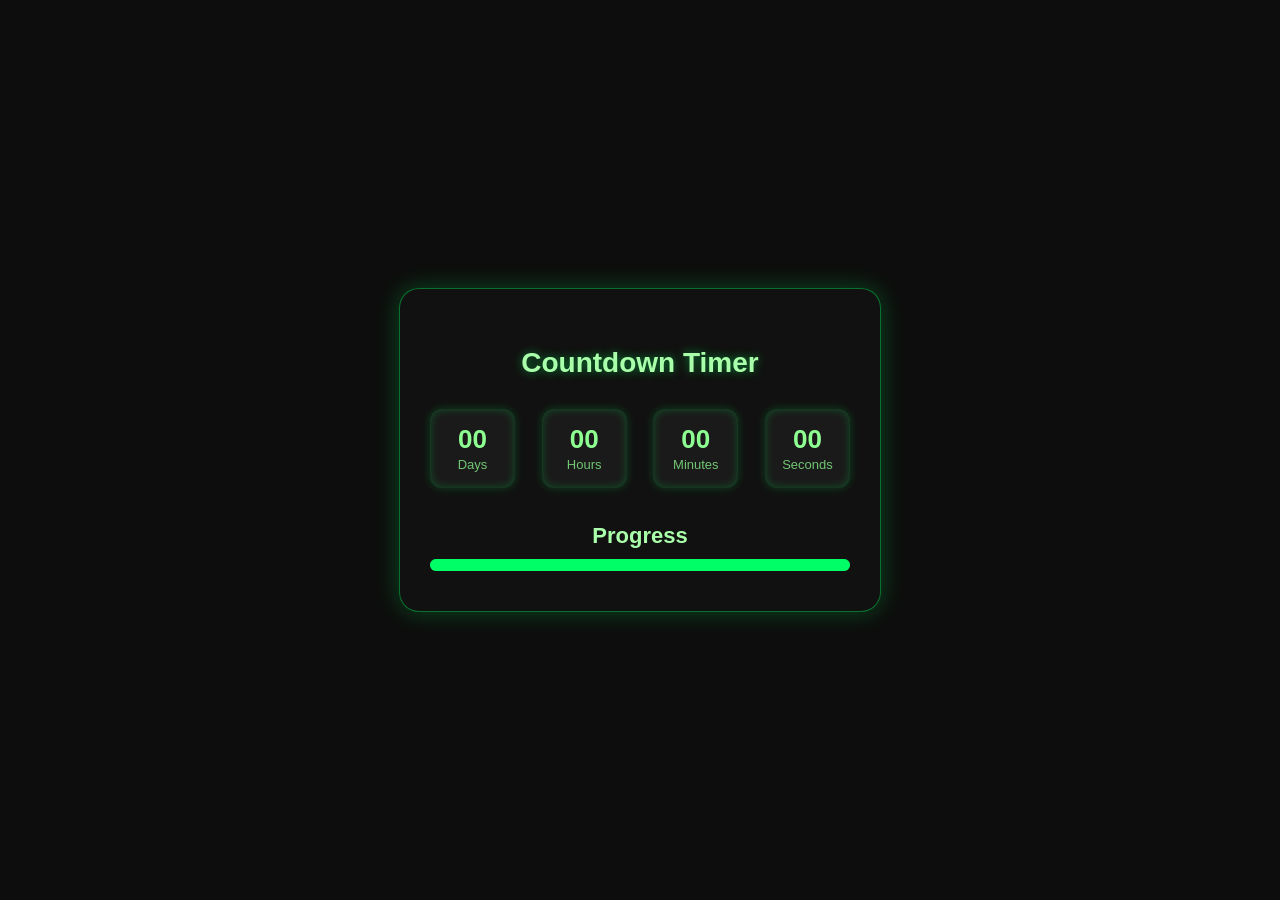
<file: countdowntimer/index.html>
<!DOCTYPE html>
<html lang="en">
<head>
    <meta charset="UTF-8">
    <meta name="viewport" content="width=device-width, initial-scale=1.0">
    <title>Countdown UI</title>
    <link rel="stylesheet" href="style.css">
</head>
<body>

    <div id="main">
        <div class="container">

            <h1>Countdown Timer</h1>

            <div id="timer">
                <div class="time-box">
                    <span class="value">00</span>
                    <span class="label">Days</span>
                </div>

                <div class="time-box">
                    <span class="value">00</span>
                    <span class="label">Hours</span>
                </div>

                <div class="time-box">
                    <span class="value">00</span>
                    <span class="label">Minutes</span>
                </div>

                <div class="time-box">
                    <span class="value">00</span>
                    <span class="label">Seconds</span>
                </div>
            </div>

            <h2>Progress</h2>

            <div id="progress-bar">
                <div class="fill"></div>
            </div>

        </div>
    </div>
    <script type="module" src="script.js"></script>

</body>
</html>
</file>
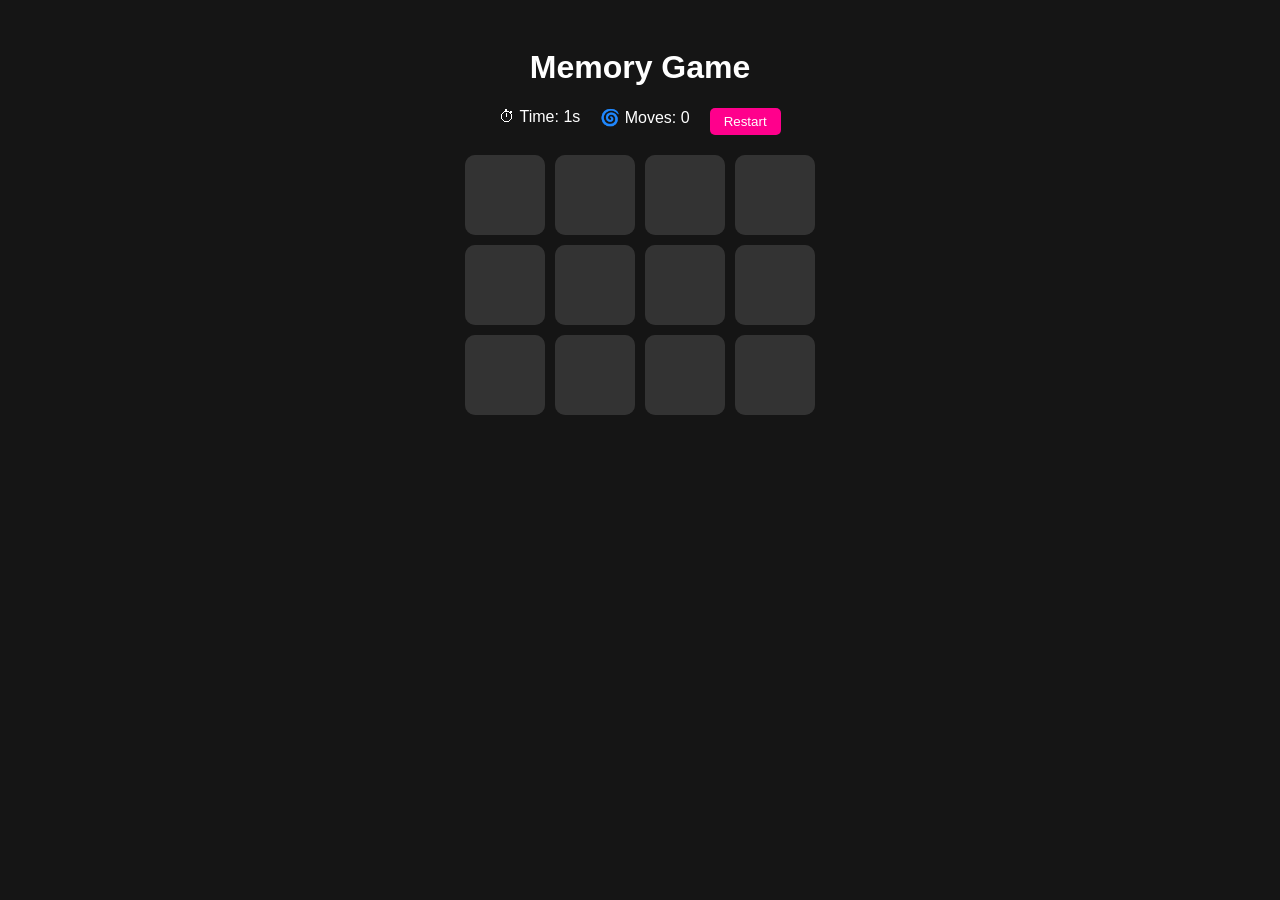
<file: Memory Game Advance/index.html>
<!DOCTYPE html>
<html lang="en">
<head>
    <meta charset="UTF-8">
    <meta name="viewport" content="width=device-width, initial-scale=1.0">
    <title>Memory Game</title>
    <link rel="stylesheet" href="style.css">
</head>
<body>

    <h1>Memory Game</h1>

    <div class="top-bar">
        <div class="info">⏱ Time: <span id="time">0</span>s</div>
        <div class="info">🌀 Moves: <span id="moves">0</span></div>
        <button id="restart">Restart</button>
    </div>

    <div id="game-board" class="board"></div>

    <div id="win-popup" class="popup hidden">
        <h2>You Won 🎉</h2>
        <p>Total Time: <span id="final-time"></span>s</p>
        <p>Total Moves: <span id="final-moves"></span></p>
        <button onclick="startGame()">Play Again</button>
    </div>

    <script src="script.js"></script>
</body>
</html>
</file>
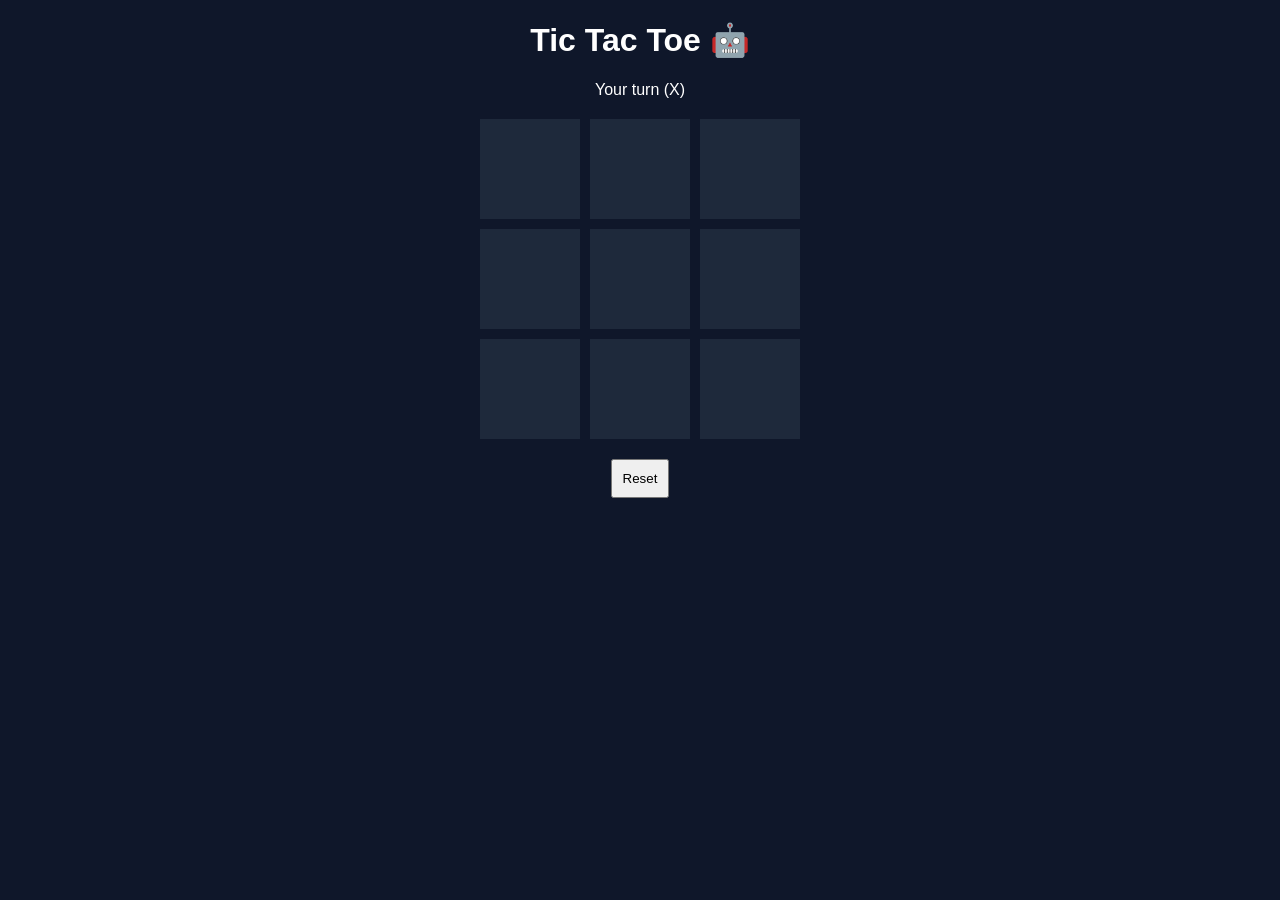
<file: tic tac toe advanced/index.html>
<!DOCTYPE html>
<html>
<head>
    <title>Tic Tac Toe</title>
    <link rel="stylesheet" href="style.css">
</head>
<body>

<h1>Tic Tac Toe 🤖</h1>
<p id="status">Your turn (X)</p>

<div class="board">
    <div class="cell" data-index="0"></div>
    <div class="cell" data-index="1"></div>
    <div class="cell" data-index="2"></div>
    <div class="cell" data-index="3"></div>
    <div class="cell" data-index="4"></div>
    <div class="cell" data-index="5"></div>
    <div class="cell" data-index="6"></div>
    <div class="cell" data-index="7"></div>
    <div class="cell" data-index="8"></div>
</div>

<button id="reset-btn">Reset</button>

<script src="script.js"></script>
</body>
</html>
</file>
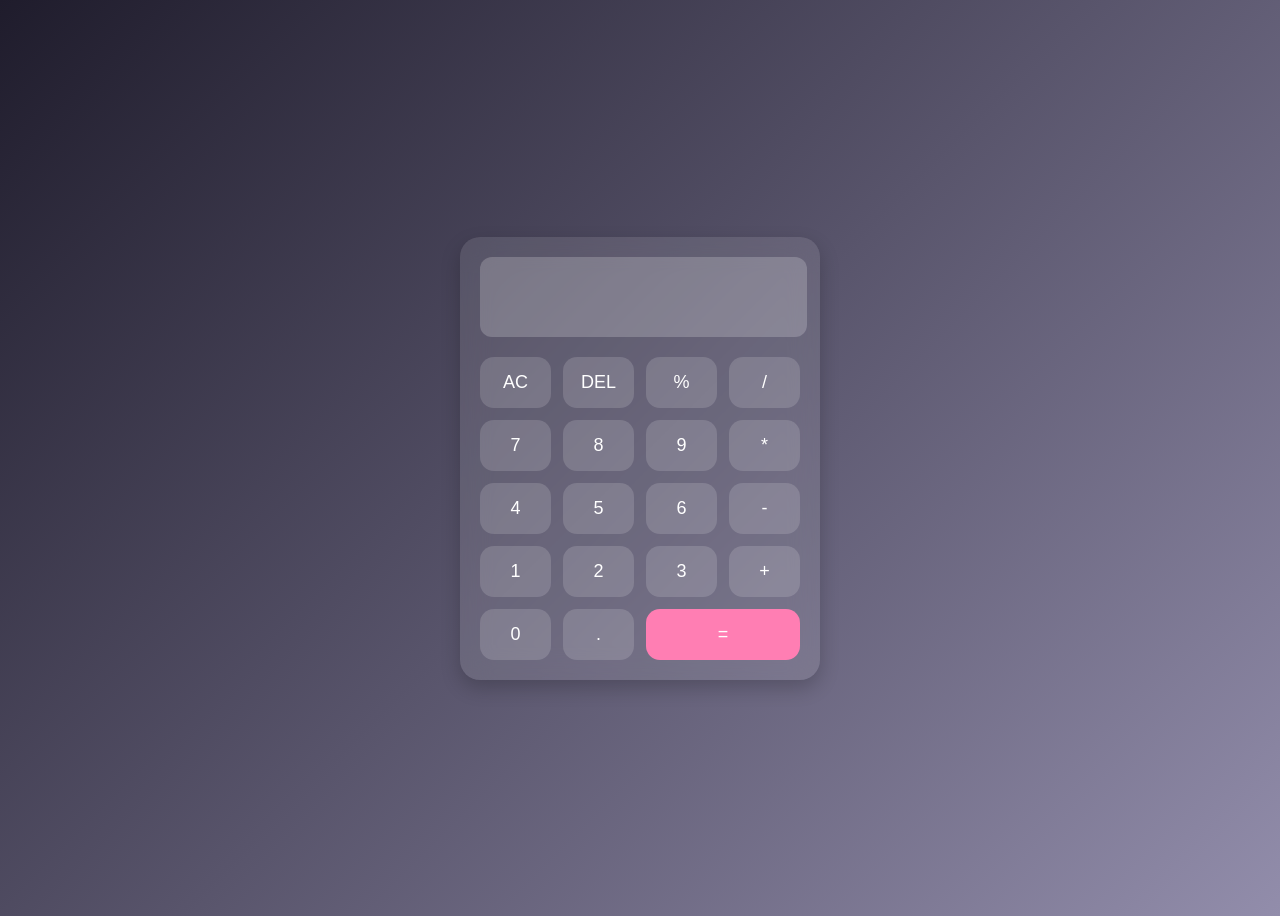
<file: calculator/calculator.html>
<!DOCTYPE html>
<html lang="en">
<head>
    <meta charset="UTF-8">
    <meta name="viewport" content="width=device-width, initial-scale=1.0">
    <title>Calculator</title>
    <style>
        body {
            background: linear-gradient(135deg, #1f1c2c, #928dab);
            display: flex;
            justify-content: center;
            align-items: center;
            height: 100vh;
            font-family: Poppins, sans-serif;
        }

        .calculator {
            width: 320px;
            padding: 20px;
            background: rgba(255, 255, 255, 0.1);
            backdrop-filter: blur(15px);
            border-radius: 20px;
            box-shadow: 0 8px 20px rgba(0,0,0,0.2);
        }

        #display {
            width: 96%;
            height: 60px;
            font-size: 28px;
            margin-bottom: 20px;
            border: none;
            outline: none;
            padding: 10px;
            border-radius: 12px;
            background: rgba(255,255,255,0.2);
            color: #fff;
        }

        .buttons {
            display: grid;
            grid-template-columns: repeat(4, 1fr);
            gap: 12px;
        }

        button {
            padding: 15px;
            font-size: 18px;
            border: none;
            border-radius: 14px;
            background: rgba(255,255,255,0.15);
            color: #fff;
            cursor: pointer;
            transition: 0.2s;
        }

        button:hover {
            background: rgba(255,255,255,0.4);
        }

        #equal {
            grid-column: span 2;
            background: #ff7eb3;
        }
    </style>    
</head>
<body>
    <div class="calculator">
    <input type="text" id="display" disabled>

    <div class="buttons">
        <button>AC</button>
        <button>DEL</button>
        <button>%</button>
        <button>/</button>

        <button>7</button>
        <button>8</button>
        <button>9</button>
        <button>*</button>

        <button>4</button>
        <button>5</button>
        <button>6</button>
        <button>-</button>

        <button>1</button>
        <button>2</button>
        <button>3</button>
        <button>+</button>

        <button>0</button>
        <button>.</button>
        <button id="equal">=</button>
    </div>


    <script>
        const display = document.getElementById('display');
        const buttons = document.querySelectorAll('.buttons button');
        buttons.forEach(buttons => {
            buttons.addEventListener('click', () => {
                const value = buttons.textContent;
                if (value === 'AC') {
                    display.value = '';
                } else if (value === 'DEL') {
                    display.value = display.value.slice(0, -1);
                } else if (value === '=') {
                    try {
                        display.value = eval(display.value.replace(/%/g, '/100'));
                    } catch (error) {
                        display.value = 'Wrong Input';
                    }
                } else {
                    display.value += value;
                }
            });
        });
    </script>


</div>
</body>
</html>
</file>
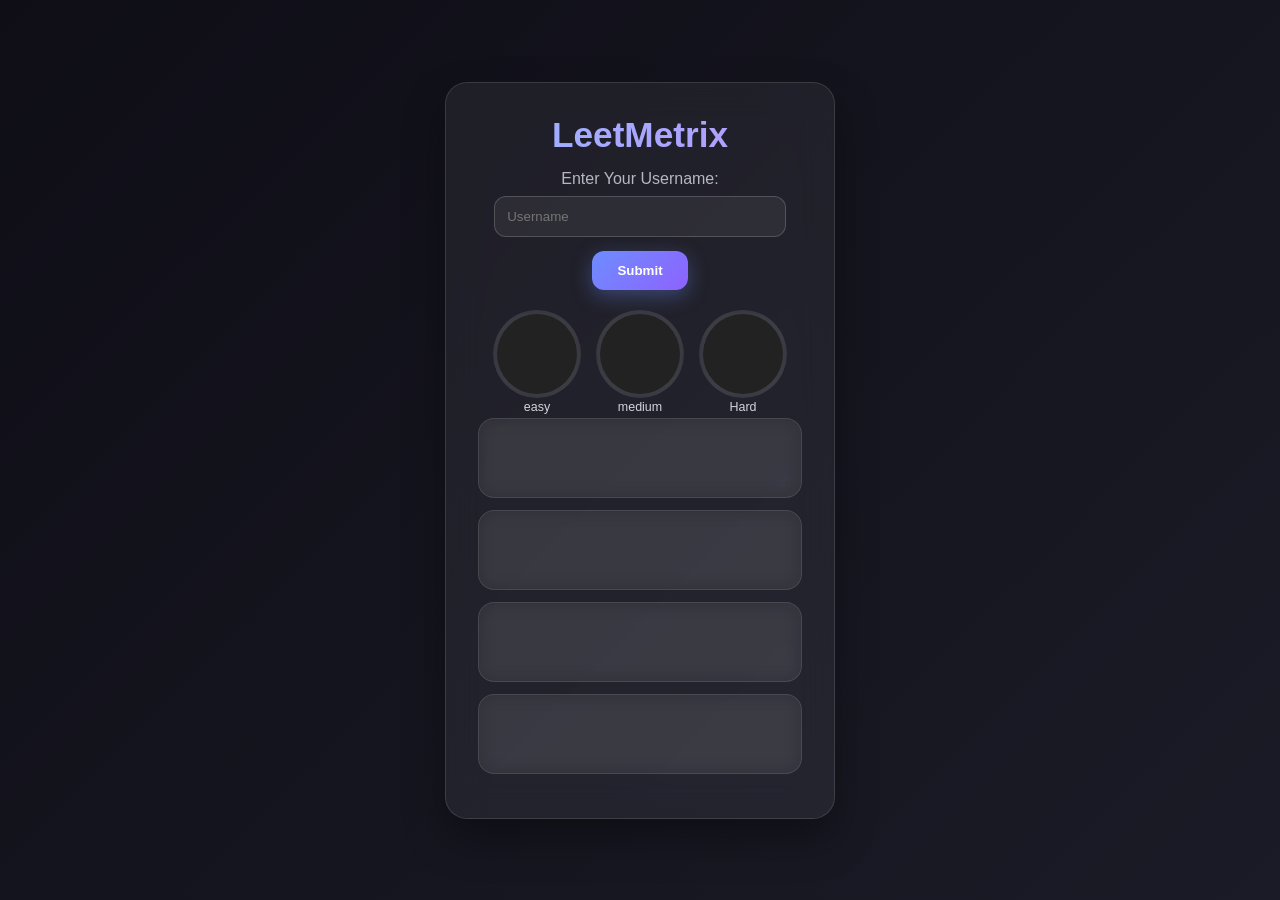
<file: Leetcode Profile Cheker/leet.html>
<!DOCTYPE html>
<html lang="en">
<head>
    <meta charset="UTF-8">
    <meta name="viewport" content="width=device-width, initial-scale=1.0">
    <title>LeetMetrix</title>
    <link rel="stylesheet" href="leet.css">
</head>
<body>
    <div class="container">

        <h1>LeetMetrix</h1>

        <p>Enter Your Username:</p>
        <input type="text" placeholder="Username" id="username-input">
        <button id="search-btn">Submit</button>

        <!-- Animated Progress Circles -->
        <div class="progress">
            <div class="circuPro"><div id="easy"><span>easy</span></div></div>
            <div class="circuPro"><div id="medium"><span>medium</span></div></div>  
            <div class="circuPro"><div id="hard"><span>Hard</span></div></div>
        </div>

        <!-- New Glow Cards -->
        <div class="progresscard"></div>
        <div class="progresscard"></div>
        <div class="progresscard"></div>
        <div class="progresscard"></div>

    </div>

    <script src="leet.js"></script>
</body>
</html>
</file>
<file: countdowntimer/style.css>
html, body {
    height: 100%;
    margin: 0;
    padding: 0;
    font-family: "Segoe UI", Tahoma, sans-serif;
    background: #0d0d0d; 
    color: #8eff91;
}

#main {
    height: 100%;
    display: flex;
    justify-content: center;
    align-items: center;
}

.container {
    width: 420px;
    padding: 40px 30px;
    background: #111;
    border-radius: 20px;
    text-align: center;

    box-shadow: 0 0 25px rgba(0, 255, 90, 0.25);
    border: 1px solid rgba(0, 255, 90, 0.4);
}

.container h1 {
    font-size: 28px;
    margin-bottom: 30px;
    color: #aaffaa;
    text-shadow: 0 0 10px rgba(0, 255, 90, 0.5);
}

#timer {
    display: flex;
    justify-content: space-between;
    margin-bottom: 35px;
}

.time-box {
    width: 85px;
    background: #1a1a1a;
    border-radius: 12px;
    padding: 15px 0;

    color: #8eff91;

    box-shadow: 
        0 0 10px rgba(0,255,90,0.2),
        inset 0 0 10px rgba(0,255,90,0.25);
}

.value {
    display: block;
    font-size: 26px;
    font-weight: 700;
}

.label {
    font-size: 13px;
    opacity: 0.75;
    margin-top: 5px;
}


.container h2 {
    font-size: 22px;
    margin-bottom: 10px;
    color: #aaffaa;
}

#progress-bar {
    height: 12px;
    width: 100%;
    background: #222;
    border-radius: 10px;
    overflow: hidden;

    box-shadow: inset 0 0 10px rgba(0,255,90,0.25);
}

.fill {
    width: 0%;
    height: 100%;
    background: #00ff66;
    box-shadow: 0 0 15px #00ff66;
}
</file>
<file: Memory Game Advance/style.css>
body {
    font-family: Arial;
    background: #151515;
    color: white;
    text-align: center;
    padding: 20px;
}

.board {
    width: 350px;
    margin: auto;
    display: grid;
    grid-template-columns: repeat(4, 1fr);
    gap: 10px;
}

.cards {
    width: 80px;
    height: 80px;
    background: #222;
    border-radius: 10px;
    perspective: 800px;
    cursor: pointer;
}

.inner {
    width: 100%;
    height: 100%;
    transition: 0.4s;
    transform-style: preserve-3d;
}

.cards.flipped .inner {
    transform: rotateY(180deg);
}

.front, .back {
    width: 100%;
    height: 100%;
    position: absolute;
    backface-visibility: hidden;
    border-radius: 10px;
    display: flex;
    font-size: 35px;
    align-items: center;
    justify-content: center;
}

.front {
    background: #333;
}

.back {
    background: #ff006a;
    transform: rotateY(180deg);
}

.top-bar {
    display: flex;
    justify-content: center;
    gap: 20px;
    margin-bottom: 20px;
}

button {
    padding: 6px 14px;
    border: none;
    background: #ff008c;
    color: white;
    border-radius: 5px;
    cursor: pointer;
}

.popup {
    position: fixed;
    top: 50%;
    left: 50%;
    transform: translate(-50%, -50%);
    background: #222;
    padding: 25px;
    border-radius: 12px;
    width: 250px;
}

.hidden {
    display: none;
}
</file>
<file: tic tac toe advanced/style.css>
body {
    text-align: center;
    font-family: Arial;
    background: #0f172a;
    color: white;
}

.board {
    display: grid;
    grid-template-columns: repeat(3, 100px);
    gap: 10px;
    justify-content: center;
    margin: 20px;
}

.cell {
    width: 100px;
    height: 100px;
    background: #1e293b;
    font-size: 2rem;
    display: flex;
    align-items: center;
    justify-content: center;
    cursor: pointer;
}

button {
    padding: 10px;
}
</file>
<file: Leetcode Profile Cheker/leet.css>
/* GLOBAL */
*{
    margin: 0;
    padding: 0;
    box-sizing: border-box;
    font-family: "Poppins", sans-serif;
}

body{
    background: linear-gradient(135deg, #0f0e17, #1a1b26);
    color: #e4e6eb;
    display: flex;
    justify-content: center;
    align-items: center;
    height: 100vh;
}

/* MAIN WRAPPER (Glass + Classy Shadow) */
.container{
    width: 390px;
    padding: 32px;
    border-radius: 22px;
    background: rgba(255,255,255,0.06);
    backdrop-filter: blur(18px);
    border: 1px solid rgba(255,255,255,0.12);
    box-shadow: 0 20px 40px rgba(0,0,0,0.35);
    text-align: center;
}

/* HEADING (subtle gradient) */
h1{
    font-size: 2.2rem;
    font-weight: 600;
    margin-bottom: 15px;
    background: linear-gradient(90deg, #9ab3ff, #b69cff);
    -webkit-background-clip: text;
    color: transparent;
}

/* SUBTEXT */
p{
    color: #b5b7c3;
    margin-bottom: 8px;
}

/* INPUT (Clean classy field) */
input{
    width: 90%;
    padding: 12px;
    background: rgba(255,255,255,0.06);
    border: 1px solid rgba(255,255,255,0.18);
    border-radius: 12px;
    color: #fff;
    margin-bottom: 14px;
    transition: 0.3s;
}

input:focus{
    border-color: #8fa8ff;
    box-shadow: 0 0 0 4px rgba(143,168,255,0.2);
}

/* BUTTON (Modern soft button) */
button{
    padding: 12px 25px;
    background: linear-gradient(135deg,#6d8dff,#8e62ff);
    border: none;
    border-radius: 12px;
    color: #fff;
    font-weight: 600;
    cursor: pointer;
    transition: 0.25s;
    box-shadow: 0 6px 20px rgba(109,141,255,0.35);
}

button:hover{
    transform: translateY(-2px);
    box-shadow: 0 10px 30px rgba(109,141,255,0.45);
}

/* CIRCULAR PROGRESS (Subtle clean look) */
.progress{
    display: flex;
    justify-content: space-evenly;
    margin: 20px 0;
}

.circuPro{
    width: 88px;
    height: 88px;
    border-radius: 50%;
    padding: 4px;
    background: rgba(255,255,255,0.08);
    backdrop-filter: blur(10px);
    display: flex;
    justify-content: center;
    align-items: center;
}

.circuPro div{
    width: 100%;
    height: 100%;
    border-radius: 50%;
    background: conic-gradient(#333 0deg, #222 0deg);
    display: flex;
    justify-content: center;
    align-items: center;
    position: relative;
}

.circuPro span{
    font-size: 0.78rem;
    position: absolute;
    bottom: -20px;
    color: #d2d4de;
}

/* CLASSY STATS CARDS */
.progresscard{
    width: 100%;
    height: 80px;
    margin: 12px 0;
    padding: 18px;
    border-radius: 16px;
    background: rgba(255,255,255,0.05);
    border: 1px solid rgba(255,255,255,0.1);
    backdrop-filter: blur(10px);
    display: flex;
    justify-content: space-between;
    align-items: center;
    transition: 0.25s;
}

.progresscard:hover{
    transform: translateY(-3px);
    background: rgba(255,255,255,0.08);
    box-shadow: 0 14px 28px rgba(0,0,0,0.25);
}

.card-title{
    color: #b8c0ff;
    font-size: 1rem;
    font-weight: 500;
}

.card-value{
    font-size: 1.9rem;
    font-weight: 600;
    color: #ffffff;
    text-shadow: 0 0 8px rgba(255,255,255,0.25);
}
</file>
